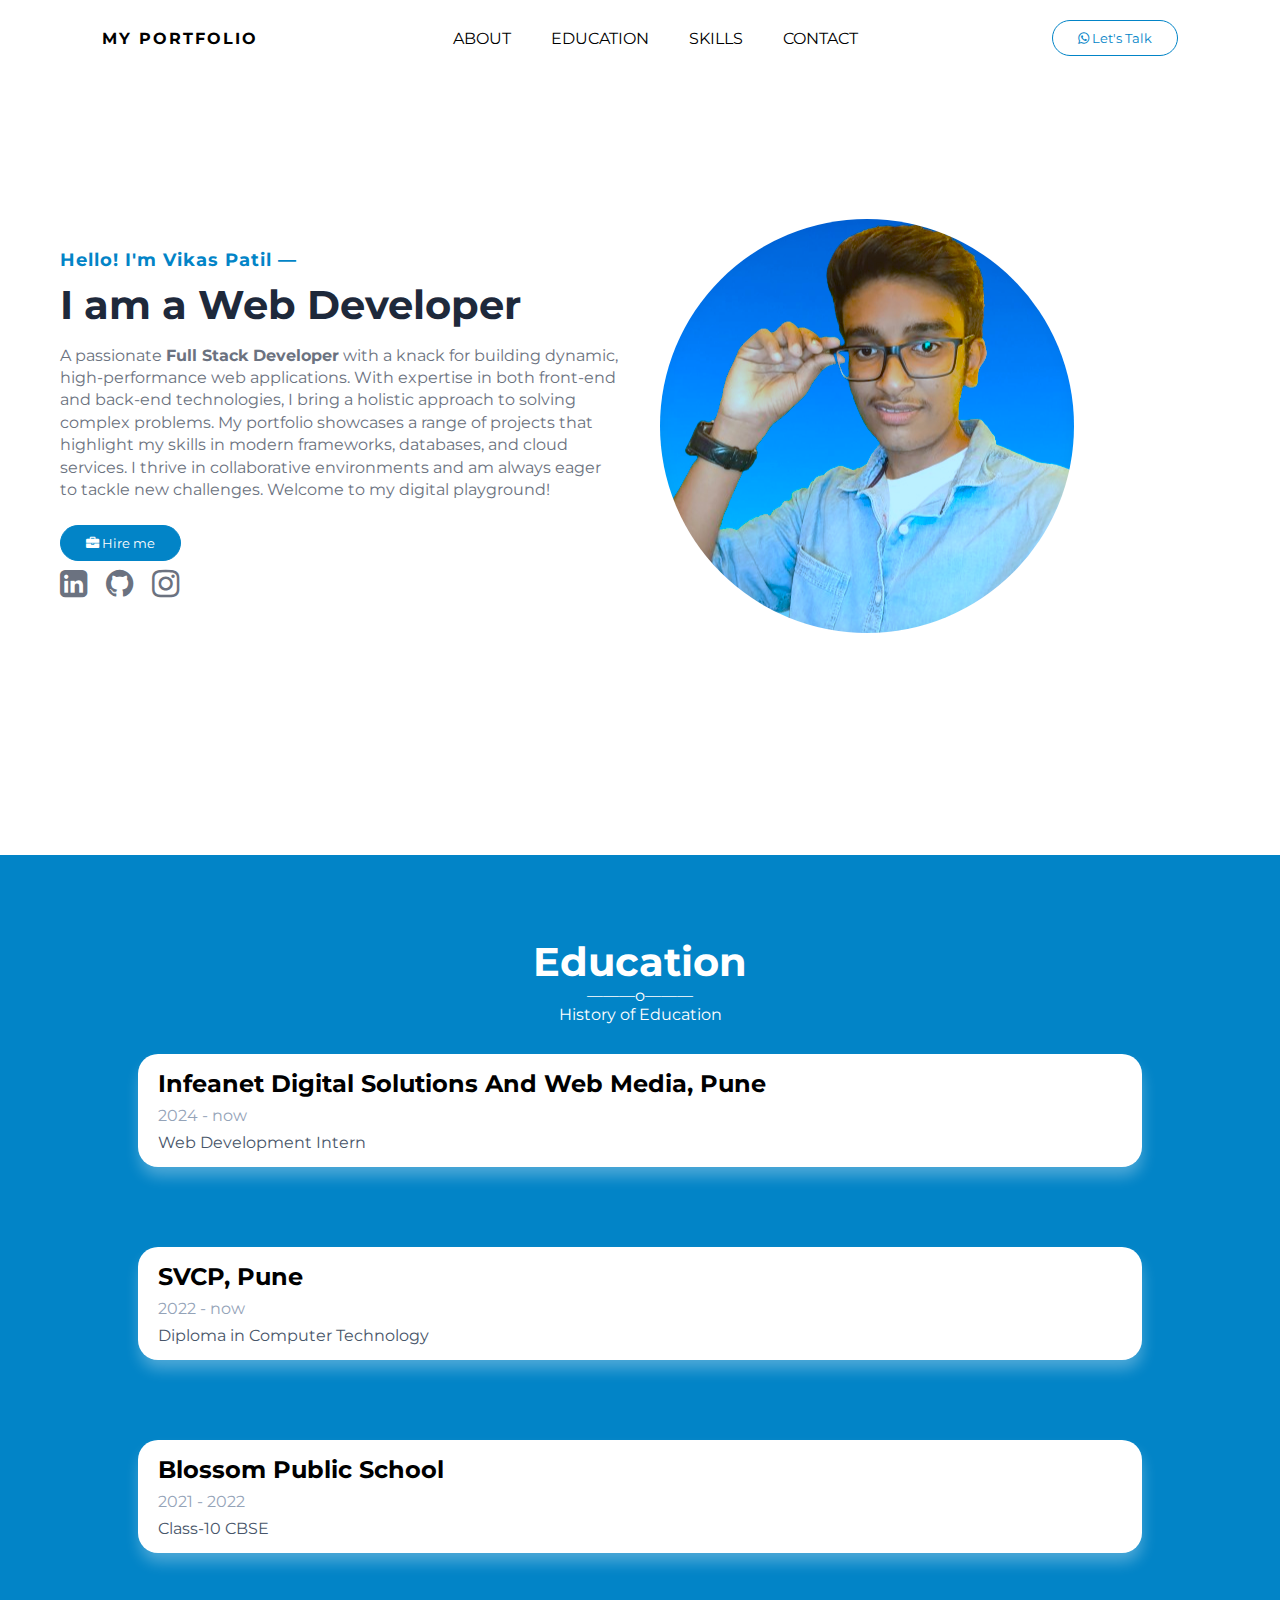
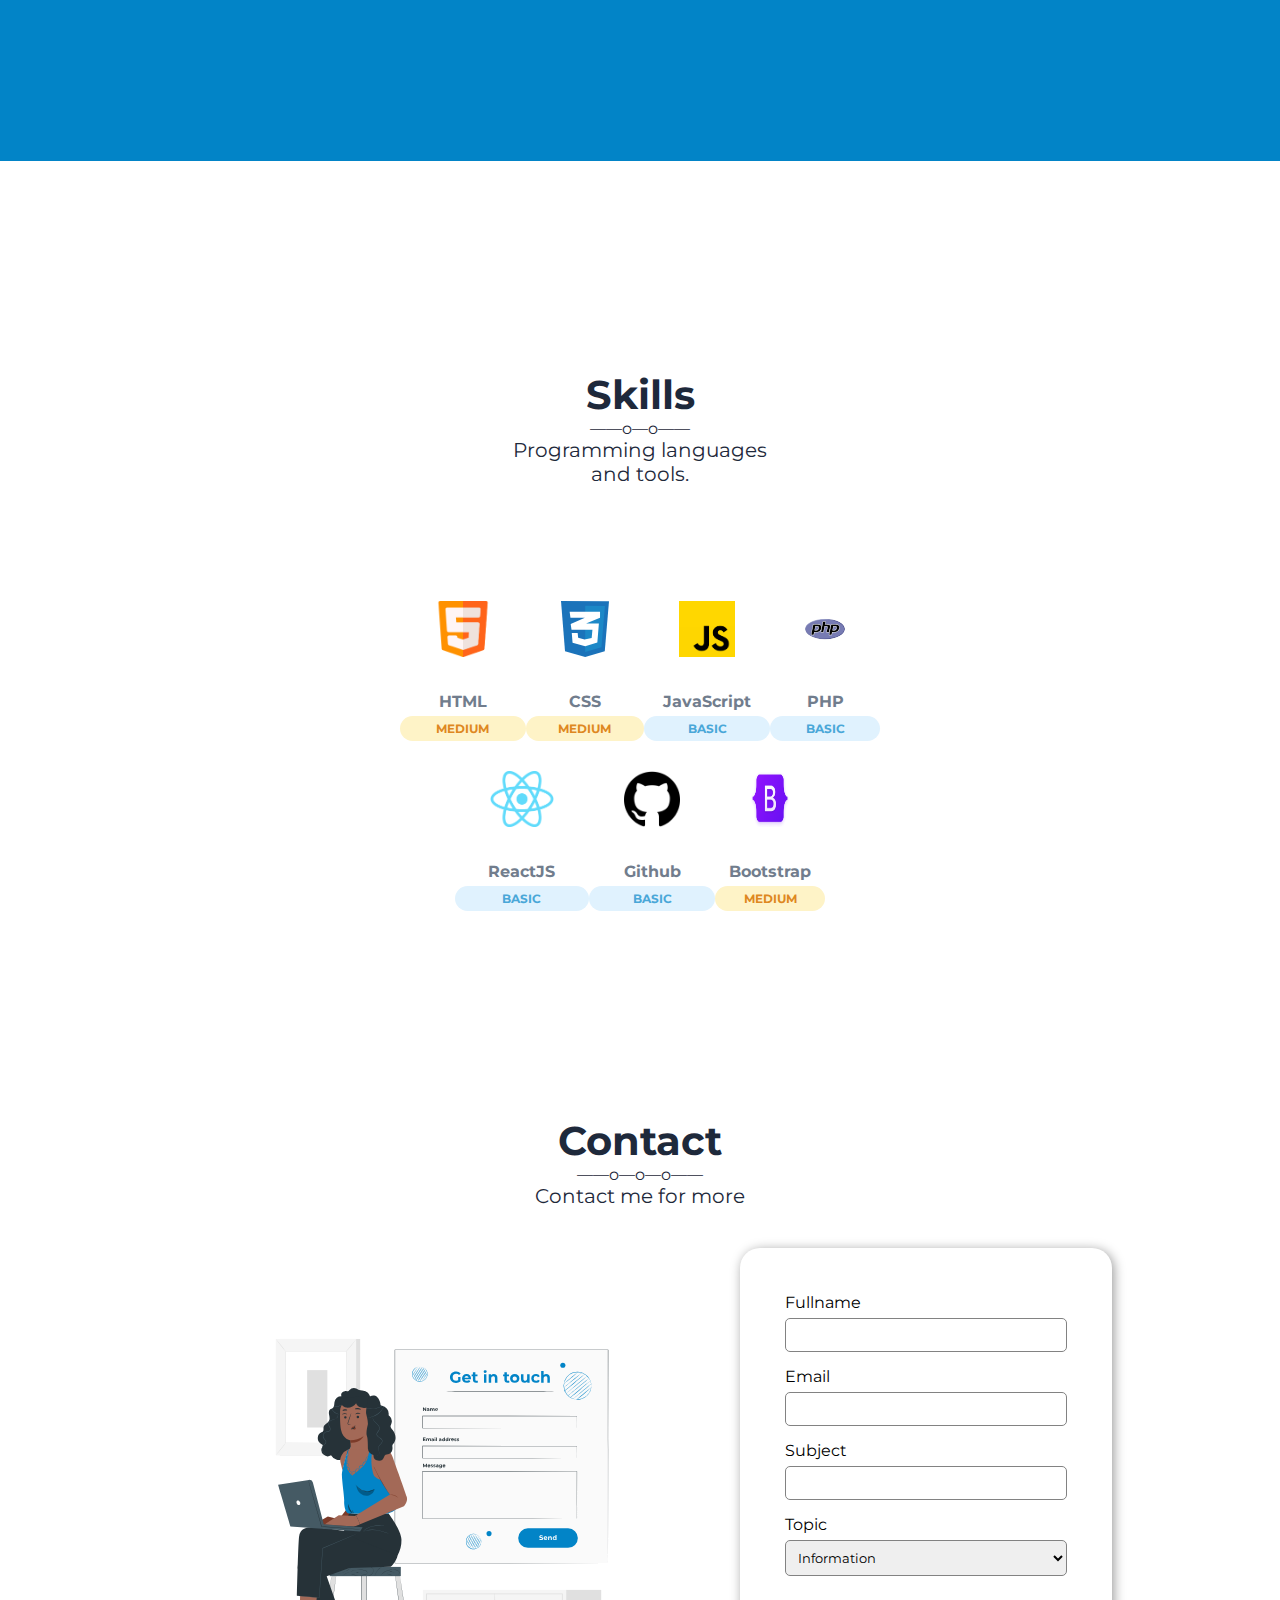
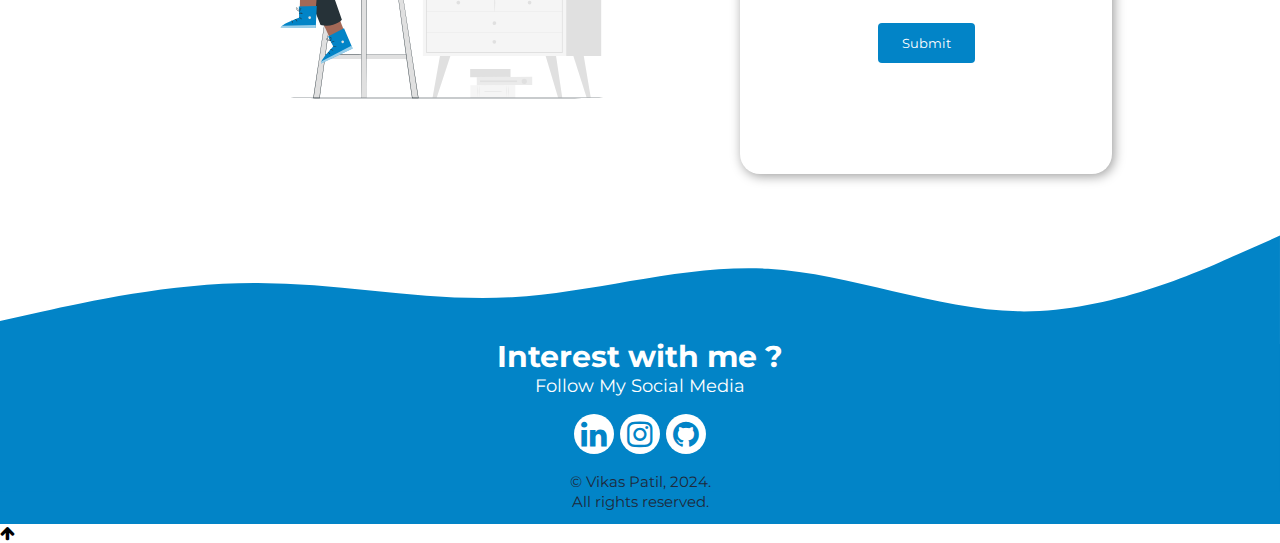
<file: index.html>
<!DOCTYPE html>
<html lang="en">
  <head>
    <meta charset="UTF-8" />
    <meta name="viewport" content="width=device-width, initial-scale=1.0" />
    <title>My Portfolioo</title>
    <link rel="stylesheet"  href="style5.css">
    <link rel="stylesheet" href="https://cdnjs.cloudflare.com/ajax/libs/font-awesome/4.7.0/css/font-awesome.min.css">
    
  </head>
  <body>
    <header>
      <h4 class="logo"><a href="">My Portfolio</a></h4>
      <nav>
        <ul class="nav_links">
          <li><a href="#about">About</a></li>
          <li><a href="#education">Education</a></li>
          <li><a href="#skill">Skills</a></li>
          <li><a href="#contact">Contact</a></li>
        </ul>
      </nav>
      <a
        class="nav_btn"
        target="_blank"
        href="https://wa.me/qr/L3XDJ7US7GLWH1"
      >
        <button><i class="fa fa-whatsapp"></i> Let's Talk</button>
      </a>
    </header>

    <!-- About Section -->
   <section id="about">
    <div class="about-container">
        <div class="about-info">
            <h3><span>Hello! I'm Vikas Patil —</span></h3>
            <h1>I am a Web Developer</h1>
            <p>
                A passionate <b>Full Stack Developer</b> with a knack for building dynamic, high-performance web applications. 
                With expertise in both front-end and back-end technologies, I bring a holistic approach to solving complex problems. 
                My portfolio showcases a range of projects that highlight my skills in modern frameworks, databases, and cloud services. 
                I thrive in collaborative environments and am always eager to tackle new challenges. Welcome to my digital playground!
            </p>
            <a class="about_btn" href="mailto:patil.vikas6306@gmail.com">
                <button><i class="fa fa-briefcase"></i> Hire me</button>
            </a>
            <div class="about-icons">
                <a href="https://www.linkedin.com/in/vikas-patil-2739512ab" target="_blank">
                    <i class="fa fa-linkedin-square"></i>
                </a>
                <a href="https://github.com/vikaspatil06" target="_blank">
                    <i class="fa fa-github"></i>
                </a>
                <!-- <a href="#" target="_blank">
                    <i class="fa fa-facebook-square"></i> -->
                </a>
                <a href="https://www.instagram.com/_vikass.patil_/" target="_blank">
                    <i class="fa fa-instagram"></i>
                </a>
            </div>
        </div>

        <div class="img_about">
            <img src="assets/Image4.png" alt="about img" />
        </div>
    </div>

    </section>

    <!-- Education Section -->
    <section id="education">
      <div class="education">
        <div class="edu-title">
          <h1>Education</h1>
          <span>———o———</span>
          <p>History of Education</p>
        </div>

        <div class="row">

          <div class="col1">
            <h2>Infeanet Digital Solutions And Web Media, Pune</h2>
            <p class="date-edu">2024 - now</p>
            <p class="desc-edu">Web Development Intern </p>
          </div>

          <div class="col2">
            <h2>SVCP, Pune</h2>
            <p class="date-edu">2022 - now</p>
            <p class="desc-edu">Diploma in Computer Technology</p>
          </div>

          <div class="col3">
            <h2>Blossom Public School</h2>
            <p class="date-edu">2021 - 2022</p>
            <p class="desc-edu">Class-10 CBSE</p>
          </div>
        </div>

      </div>
    </section>

    <!-- Skills Section -->
    <section id="skill">
      <div class="skill">
        <div class="skill-title">
          <h1>Skills</h1>
          <span>——o—o——</span>
          <p>Programming languages<br />and tools.</p>
        </div>

        <div class="flex-wrapper">
          <div class="items flex-grid">
            <div class="d-col-1 t-col-4 m-col-12">
              <img src="assets/html.png" alt="" />
              <p>HTML</p>
              <p class="medium">medium</p>
            </div>
            <div class="d-col-1 t-col-4 m-col-12">
              <img src="assets/css.svg" alt="" />
              <p>CSS</p>
              <p class="medium">medium</p>
            </div>
            <div class="d-col-1 t-col-4 m-col-12">
              <img src="assets/js.png" alt="" />
              <p>JavaScript</p>
              <p class="basic">basic</p>
            </div>
            <div class="d-col-1 t-col-4 m-col-12">
              <img src="assets/php.svg" alt="" width="80" />
              <p>PHP</p>
              <p class="basic">basic</p>
            </div>
            
          </div>

          <div class="items flex-grid">
            
            <div class="d-col-1 t-col-4 m-col-12">
              <img src="assets/reactjs.png" alt="" />
              <p>ReactJS</p>
              <p class="basic">basic</p>
            </div>
            
            <div class="d-col-1 t-col-4 m-col-12">
              <img src="assets/github.png" alt="" />
              <p>Github</p>
              <p class="basic">basic</p>
            </div>

             <div class="d-col-1 t-col-4 m-col-12">
              <img src="assets/bootstrap.png" alt="" width="80" />
              <p>Bootstrap</p>
              <p class="medium">medium</p>
            </div>
      
          </div>
        </div>
      </div>
    </section>

    <!-- Contact Section -->
    <section id="contact">
      <div class="contact">
        <div class="contact-title">
          <h1>Contact</h1>
          <span>——o—o—o——</span>
          <p>Contact me for more</p>
        </div>
      </div>

      <div class="row">
        <div class="col left">
          <img src="assets/img-form.svg" alt="" />
        </div>

        <div class="col right">
          <form action="javascript:" method="post">
            <label for="name">Fullname</label>
            <input type="text" name="name" id="name" />
            <label for="email">Email</label>
            <input type="email" name="email" id="email" />
            <label for="subject">Subject</label>
            <input type="text" name="subject" id="subject" />
            <label for="topic">Topic</label>
            <select name="topic" id="topic">
              <option value="information">Information</option>
              <option value="feedback">Feedback</option>
              <option value="other">Others</option>
            </select>

            <!-- <textarea name="subject" id="subject" cols="10" rows="5"></textarea> -->

            <div class="btn-form">
              <input type="submit" name="submit" id="submit" value="Submit" />
            </div>
          </form>
        </div>
      </div>
    </section>

    <!-- Footer -->
    <footer>
      <div class="wave">
        <svg xmlns="http://www.w3.org/2000/svg" viewBox="0 0 1440 320">
          <path
            fill="#0284c7"
            fill-opacity="1"
            d="M0,128L48,117.3C96,107,192,85,288,85.3C384,85,480,107,576,101.3C672,96,768,64,864,69.3C960,75,1056,117,1152,117.3C1248,117,1344,75,1392,53.3L1440,32L1440,320L1392,320C1344,320,1248,320,1152,320C1056,320,960,320,864,320C768,320,672,320,576,320C480,320,384,320,288,320C192,320,96,320,48,320L0,320Z"
          ></path>
        </svg>
      </div>

      <div class="foot-content">
        <p>Interest with me ?</p>
        <p>Follow My Social Media</p>

        <div class="social-icons">
          <a href="https://www.linkedin.com/in/vikas-patil-2739512ab" target="_blank">
            <i class="fa fa-linkedin"></i>
          </a>
          <a href="https://www.instagram.com/_vikass.patil_?igsh=MW84MWI5c3ZpODQwYw==" target="_blank">
            <i class="fa fa-instagram"></i>
          </a>
          <a href="https://github.com/vikaspatil06" target="_blank">
            <i class="fa fa-github"></i>
          </a>
        </div>

        <div class="createby">
          <p>&copy; Vikas Patil, 2024.</p>
          <p>All rights reserved.</p>
        </div>
      </div>
    </footer>

    <div id="scrool-up">
      <a href="#about">
        <i class="fa fa fa-arrow-up"></i>
      </a>
    </div>

     <script>
      window.addEventListener('scroll', function () {
        const header = document.querySelector('header');
        header.classList.toggle('sticky', window.scrollY > 0);
      });
    </script>

  </body>
</html>
</file>
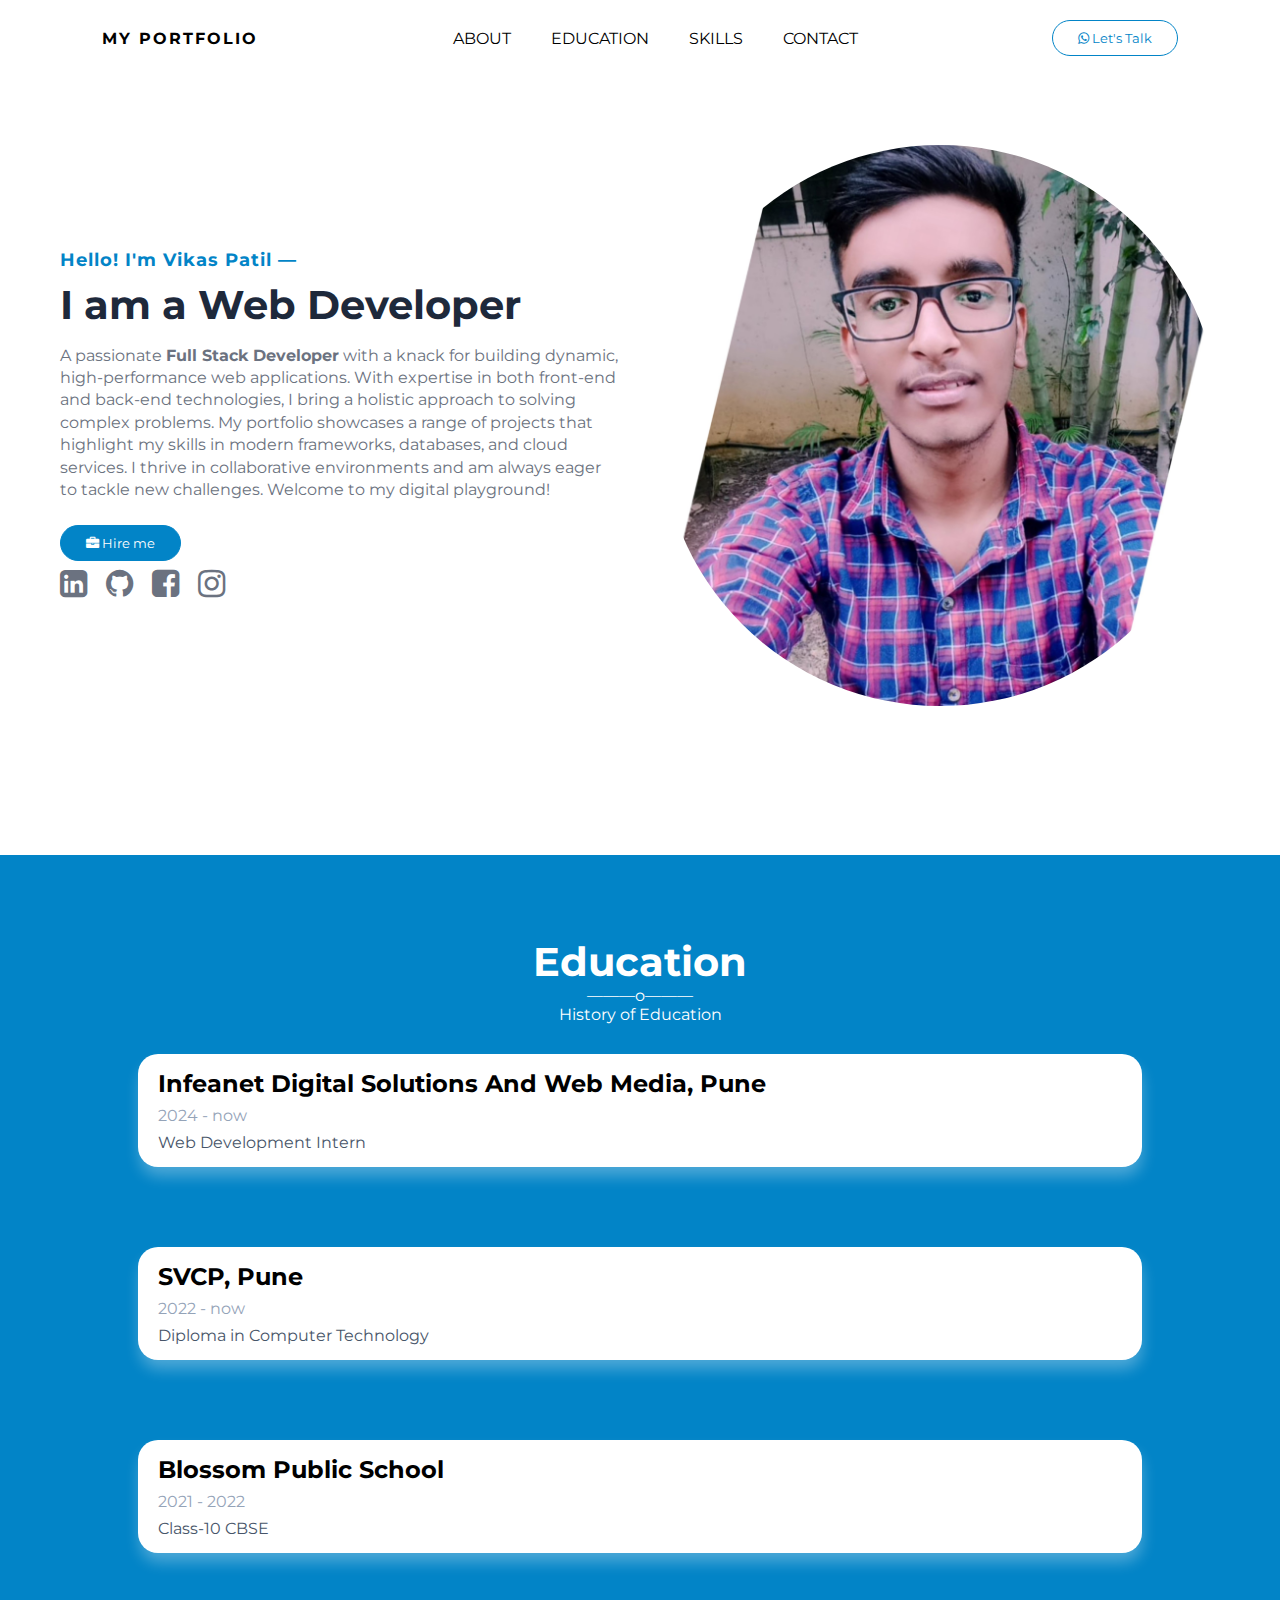
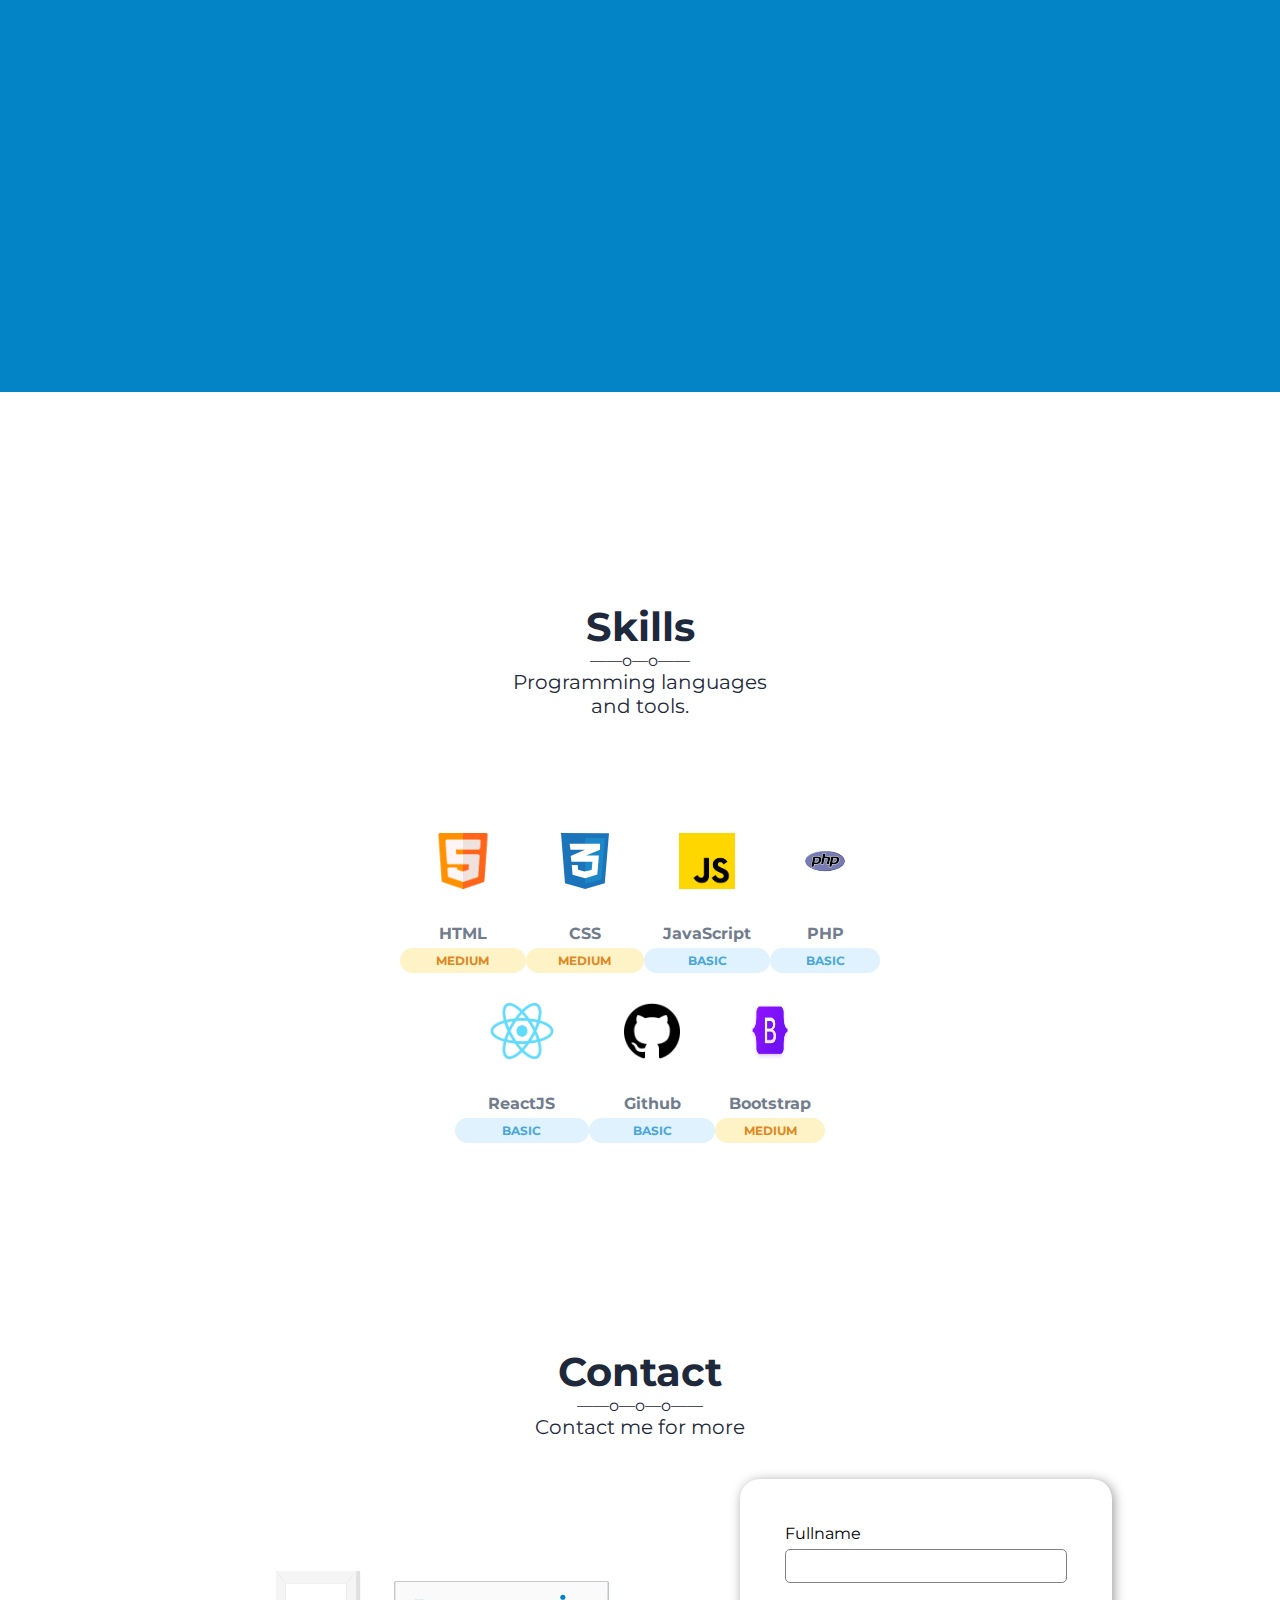
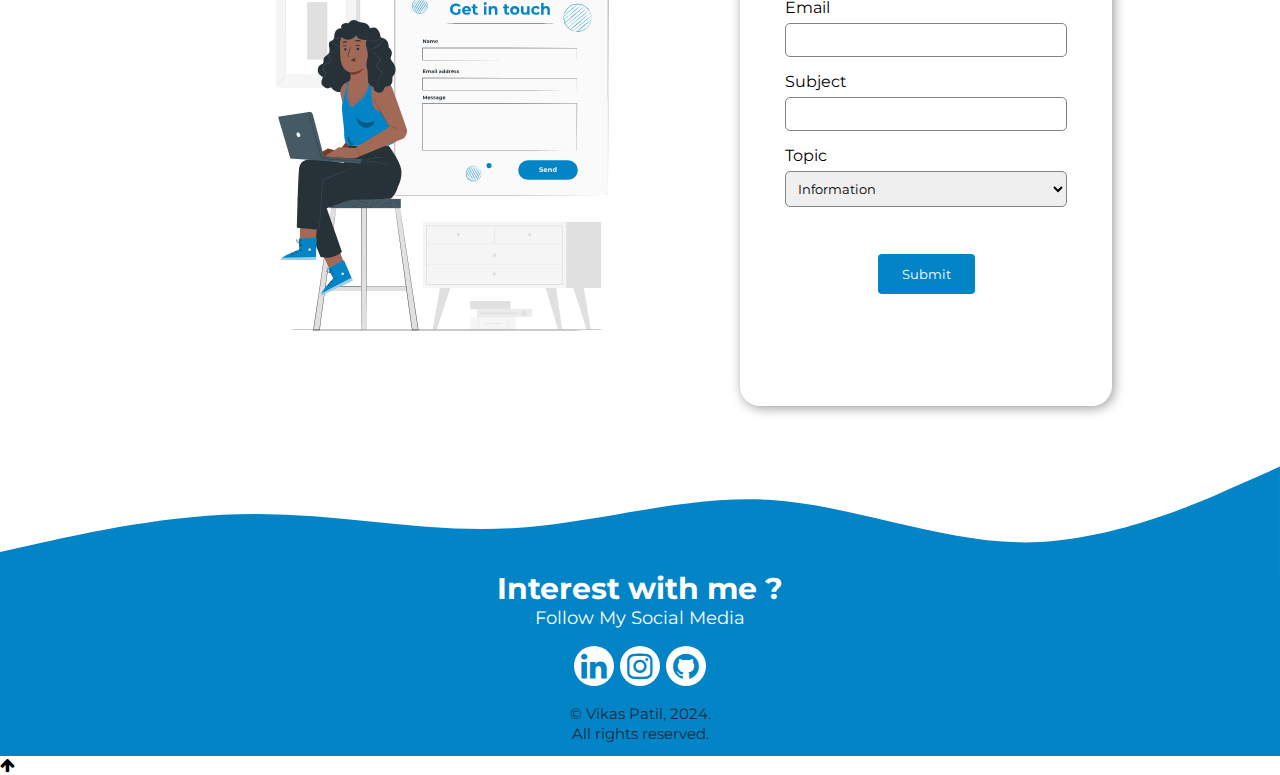
<file: portfolio5.html>
<!DOCTYPE html>
<html lang="en">
  <head>
    <meta charset="UTF-8" />
    <meta name="viewport" content="width=device-width, initial-scale=1.0" />
    <title>My Portfolioo</title>
    <link rel="icon" type="image/x-icon" href="/assets/fav-icon.jpg" />
    <link rel="stylesheet" href="style5.css" />
    <link
      rel="stylesheet"
      href="https://cdnjs.cloudflare.com/ajax/libs/font-awesome/4.7.0/css/font-awesome.min.css"
    />
  </head>
  <body>
    <header>
      <h4 class="logo"><a href="">My Portfolio</a></h4>
      <nav>
        <ul class="nav_links">
          <li><a href="#about">About</a></li>
          <li><a href="#education">Education</a></li>
          <li><a href="#skill">Skills</a></li>
          <li><a href="#contact">Contact</a></li>
        </ul>
      </nav>
      <a
        class="nav_btn"
        target="_blank"
        href=""
      >
        <button><i class="fa fa-whatsapp"></i> Let's Talk</button>
      </a>
    </header>

    <!-- About Section -->
   <section id="about">
    <div class="about-container">
        <div class="about-info">
            <h3><span>Hello! I'm Vikas Patil —</span></h3>
            <h1>I am a Web Developer</h1>
            <p>
                A passionate <b>Full Stack Developer</b> with a knack for building dynamic, high-performance web applications. 
                With expertise in both front-end and back-end technologies, I bring a holistic approach to solving complex problems. 
                My portfolio showcases a range of projects that highlight my skills in modern frameworks, databases, and cloud services. 
                I thrive in collaborative environments and am always eager to tackle new challenges. Welcome to my digital playground!
            </p>
            <a class="about_btn" href="mailto:patil.vikas6306@gmail.com">
                <button><i class="fa fa-briefcase"></i> Hire me</button>
            </a>
            <div class="about-icons">
                <a href="https://www.linkedin.com/in/vikas-patil-2739512ab" target="_blank">
                    <i class="fa fa-linkedin-square"></i>
                </a>
                <a href="https://github.com/vikaspatil06" target="_blank">
                    <i class="fa fa-github"></i>
                </a>
                <a href="https://www.facebook.com/ismailhere.7/" target="_blank">
                    <i class="fa fa-facebook-square"></i>
                </a>
                <a href="https://www.instagram.com/muhh.ismail__/" target="_blank">
                    <i class="fa fa-instagram"></i>
                </a>
            </div>
        </div>

        <div class="img_about">
            <img src="assets/Image2.jpg" alt="about img" />
        </div>
    </div>

    </section>

    <!-- Education Section -->
    <section id="education">
      <div class="education">
        <div class="edu-title">
          <h1>Education</h1>
          <span>———o———</span>
          <p>History of Education</p>
        </div>

        <div class="row">

          <div class="col1">
            <h2>Infeanet Digital Solutions And Web Media, Pune</h2>
            <p class="date-edu">2024 - now</p>
            <p class="desc-edu">Web Development Intern </p>
          </div>

          <div class="col2">
            <h2>SVCP, Pune</h2>
            <p class="date-edu">2022 - now</p>
            <p class="desc-edu">Diploma in Computer Technology</p>
          </div>

          <div class="col3">
            <h2>Blossom Public School</h2>
            <p class="date-edu">2021 - 2022</p>
            <p class="desc-edu">Class-10 CBSE</p>
          </div>
        </div>

        <div class="wave">
          <svg xmlns="http://www.w3.org/2000/svg" viewBox="0 0 1440 320">
            <path
              fill="#0284c7"
              fill-opacity="1"
              d="M0,224L60,202.7C120,181,240,139,360,144C480,149,600,203,720,213.3C840,224,960,192,1080,197.3C1200,203,1320,245,1380,266.7L1440,288L1440,0L1380,0C1320,0,1200,0,1080,0C960,0,840,0,720,0C600,0,480,0,360,0C240,0,120,0,60,0L0,0Z"
            ></path>
          </svg>
        </div>
      </div>
    </section>

    <!-- Skills Section -->
    <section id="skill">
      <div class="skill">
        <div class="skill-title">
          <h1>Skills</h1>
          <span>——o—o——</span>
          <p>Programming languages<br />and tools.</p>
        </div>

        <div class="flex-wrapper">
          <div class="items flex-grid">
            <div class="d-col-1 t-col-4 m-col-12">
              <img src="assets/html.png" alt="" />
              <p>HTML</p>
              <p class="medium">medium</p>
            </div>
            <div class="d-col-1 t-col-4 m-col-12">
              <img src="assets/css.svg" alt="" />
              <p>CSS</p>
              <p class="medium">medium</p>
            </div>
            <div class="d-col-1 t-col-4 m-col-12">
              <img src="assets/js.png" alt="" />
              <p>JavaScript</p>
              <p class="basic">basic</p>
            </div>
            <div class="d-col-1 t-col-4 m-col-12">
              <img src="assets/php.svg" alt="" width="80" />
              <p>PHP</p>
              <p class="basic">basic</p>
            </div>
            
          </div>

          <div class="items flex-grid">
            
            <div class="d-col-1 t-col-4 m-col-12">
              <img src="assets/reactjs.png" alt="" />
              <p>ReactJS</p>
              <p class="basic">basic</p>
            </div>
            
            <div class="d-col-1 t-col-4 m-col-12">
              <img src="assets/github.png" alt="" />
              <p>Github</p>
              <p class="basic">basic</p>
            </div>

             <div class="d-col-1 t-col-4 m-col-12">
              <img src="assets/bootstrap.png" alt="" width="80" />
              <p>Bootstrap</p>
              <p class="medium">medium</p>
            </div>
      
          </div>
        </div>
      </div>
    </section>

    <!-- Contact Section -->
    <section id="contact">
      <div class="contact">
        <div class="contact-title">
          <h1>Contact</h1>
          <span>——o—o—o——</span>
          <p>Contact me for more</p>
        </div>
      </div>

      <div class="row">
        <div class="col left">
          <img src="assets/img-form.svg" alt="" />
        </div>

        <div class="col right">
          <!-- <h2>STT Terpadu Nurul Fikri</h2> -->
          <form action="javascript:" method="post">
            <label for="name">Fullname</label>
            <input type="text" name="name" id="name" />
            <label for="email">Email</label>
            <input type="email" name="email" id="email" />
            <label for="subject">Subject</label>
            <input type="text" name="subject" id="subject" />
            <label for="topic">Topic</label>
            <select name="topic" id="topic">
              <option value="information">Information</option>
              <option value="feedback">Feedback</option>
              <option value="other">Others</option>
            </select>

            <!-- <textarea name="subject" id="subject" cols="10" rows="5"></textarea> -->

            <div class="btn-form">
              <input type="submit" name="submit" id="submit" value="Submit" />
            </div>
          </form>
        </div>
      </div>
    </section>

    <!-- Footer -->
    <footer>
      <div class="wave">
        <svg xmlns="http://www.w3.org/2000/svg" viewBox="0 0 1440 320">
          <path
            fill="#0284c7"
            fill-opacity="1"
            d="M0,128L48,117.3C96,107,192,85,288,85.3C384,85,480,107,576,101.3C672,96,768,64,864,69.3C960,75,1056,117,1152,117.3C1248,117,1344,75,1392,53.3L1440,32L1440,320L1392,320C1344,320,1248,320,1152,320C1056,320,960,320,864,320C768,320,672,320,576,320C480,320,384,320,288,320C192,320,96,320,48,320L0,320Z"
          ></path>
        </svg>
      </div>

      <div class="foot-content">
        <p>Interest with me ?</p>
        <p>Follow My Social Media</p>

        <div class="social-icons">
          <a href="https://www.linkedin.com/in/vikas-patil-2739512ab" target="_blank">
            <i class="fa fa-linkedin"></i>
          </a>
          <a href="https://www.instagram.com/_vikass.patil_?igsh=MW84MWI5c3ZpODQwYw==" target="_blank">
            <i class="fa fa-instagram"></i>
          </a>
          <a href="https://github.com/vikaspatil06" target="_blank">
            <i class="fa fa-github"></i>
          </a>
        </div>

        <div class="createby">
          <p>&copy; Vikas Patil, 2024.</p>
          <p>All rights reserved.</p>
        </div>
      </div>
    </footer>

    <div id="scrool-up">
      <a href="#about">
        <i class="fa fa fa-arrow-up"></i>
      </a>
    </div>

  </body>
</html>
</file>
<file: style5.css>
@import url("https://fonts.googleapis.com/css?family=Montserrat:500");

* {
  box-sizing: border-box;
  margin: 0;
  padding: 0;
  font-family: "Montserrat", sans-serif;
  scroll-behavior: smooth;
}

body {
  background-color: #fff;
}

a{
  text-decoration: none;
   color: inherit;
}

header {
  position: fixed;
  top: 0;
  left: 0;
  width: 100%;
  display: flex;
  justify-content: space-between;
  align-items: center;
  padding: 20px 8%;
  transition: padding 1s, box-shadow 1s;
  z-index: 50;
  background-color: #fff;
}

header.sticky {
  padding: 19px 5%;
  box-shadow: 1px 1px 15px -3px rgba(39, 39, 39, 0.5);
}

header .logo a {
  font-weight: 700;
  color: black;
  font-size: 1em;
  text-transform: uppercase;
  letter-spacing: 2px;
  transition: 0.6s;
}

.nav_links {
  list-style: none;
  display: flex;
}

.nav_links li {
  padding: 0 20px;
}

.nav_links li a {
  transition: color 0.1s;
  text-transform: uppercase;
  color: black;
}

.nav_links li a:hover {
  color: rgb(169, 169, 169);
}

.nav_btn button {
  padding: 9px 25px;
  border-radius: 50px;
  cursor: pointer;
  transition: background-color 0.2s, color 0.2s, transform 0.3s;
  color: #0284c7;
  border: 1px solid #0284c7;
  background-color: #fff;
}

.nav_btn button:hover {
  background-color: #0284c7;
  color: #fff;
  transform: scale(1.05);
}

/* About Section */
#about {
  display: flex;
  justify-content: center;
  align-items: center;
  padding: 40px;
  width: 100%;
  height: 95vh;
  position: relative;
}

.about-container {
  display: flex;
  justify-content: space-between;
  align-items: center;
  max-width: 1200px;
  margin: 0 auto;
}

.about-info, .img_about {
  flex: 1;
  padding: 20px;
  box-sizing: border-box;
}

.img_about img {
  max-width: 100%;
  height: auto;
  border-radius: 50%;
}

#about h1 {
  font-size: 40px;
  color: #1e293b;
  margin: 0.5rem 0 1rem 0;
}

#about h3 {
  font-size: 18px;
  letter-spacing: 1px;
  line-height: 24px;
  color: #0284c7;
}

#about p {
  font-size: 16px;
  color: #6b7280;
  margin-bottom: 1.5rem;
  line-height: 1.4;
}

.about_btn button {
  padding: 9px 25px;
  border-radius: 50px;
  cursor: pointer;
  transition: background-color 0.4s, transform 0.4s;
  border: 1px solid #0284c7;
  color: #fff;
  background-color: #0284c7;
}

.about_btn button:hover {
  background-color: #0497e0;
  transform: scale(1.1);
}

.about-info .about-icons {
  display: flex;
  justify-content: start;
  margin-left: -10px;
}

.about-info .about-icons a {
  width: 40px;
  height: 40px;
  display: flex;
  justify-content: center;
  align-items: center;
  margin: 3px;
}

.about-info .about-icons i {
  font-size: 32px;
  color: #6b7280;
  transition: color 0.1s, transform 0.2s;
}

.about-info .about-icons i:hover {
  color: #7e8187;
  transform: scale(1.1);
}

/* Education Section */
.education {
  padding: 2% 10% 10%;
  background-color: #0284c7;
}

.edu-title {
  margin: 30px 50px;
  text-align: center;
  color: #fff;
}

.edu-title h1 {
  font-size: 40px;
  margin-top: 3.5rem;
}

.date-edu {
  padding: 8px 0;
  font-size: 16px;
  color: #94a3b8;
}

.desc-edu {
  color: #475569;
}

.col1, .col2, .col3 {
  flex: 47%;
  background-color: #fff;
  border-radius: 20px;
  padding: 15px 20px;
  margin: 10px;
  margin-bottom: 5rem;
  box-shadow: 1px 10px 15px -1px rgba(255, 255, 255, 0.3);
  transition: transform 0.2s, box-shadow 0.2s;
}

.col1:hover, .col2:hover, .col3:hover {
  transform: scale(1.03);
  box-shadow: 1px 10px 15px -1px rgba(255, 255, 255, 0.6);
}

/* Skill Section */
.skill {
  padding: 2% 10% 10%;
  margin: 10% 0 0;
  background-color: #fff;
}

.skill-title {
  color: #1e293b;
  text-align: center;
}

.skill-title h1 {
  font-size: 40px;
  margin-top: 3.5rem;
}

.skill-title p {
  font-size: 20px;
}

.flex-wrapper {
  margin: 5rem 0 0;
}

.flex-grid {
  display: flex;
  justify-content: center;
  text-align: center;
}

.items img {
  height: 6rem;
  display: block;
  margin: 15px;
  padding: 20px;
}

.items p {
  color: #717d8d;
  font-weight: bold;
  margin-top: 10px;
  margin-bottom: -5px;
}

.items .medium {
  background-color: #fef3c7;
  padding: 5px;
  font-size: 12px;
  border-radius: 15px;
  font-weight: bold;
  color: #de8821;
  text-transform: uppercase;
}

.items .basic {
  background-color: #e0f2fe;
  padding: 5px;
  font-size: 12px;
  border-radius: 15px;
  font-weight: bold;
  color: #49a7d8;
  text-transform: uppercase;
}

/* Contact Section */
.contact {
  padding: 2% 10% 0%;
  background-color: #fff;
}

.contact-title {
  color: #1e293b;
  text-align: center;
}

.contact-title h1 {
  font-size: 40px;
  margin-top: 3.5rem;
}

.contact-title p {
  font-size: 20px;
}

#contact .row {
  margin: 30px;
  padding: 0 10% 5rem;
  display: flex;
}

#contact .col {
  padding: 10px;
  margin: 10px;
}

#contact .left {
  width: 60%;
}

#contact .right {
  width: 40%;
  background-color: #ffffff;
  box-shadow: 2px 2px 12px rgba(0, 0, 0, 0.4);
  border-radius: 20px;
  padding: 45px;
}

#contact img {
  width: 400px;
  display: block;
  margin: 10% auto;
}

input[type="text"], input[type="email"], select, textarea {
  width: 100%;
  padding: 8px;
  border: 1px solid #828282;
  border-radius: 5px;
  box-sizing: border-box;
  margin: 6px 0 15px 0;
}

input[type="submit"] {
  background-color: #0284c7;
  color: white;
  padding: 12px 24px;
  border: none;
  border-radius: 4px;
  cursor: pointer;
  text-align: center;
  transition: background-color 0.2s, box-shadow 0.2s, transform 0.1s;
}

input[type="submit"]:hover {
  background-color: #0497e0;
  box-shadow: 2px 2px 12px rgba(0, 0, 0, 0.3);
  transform: scale(1.05);
}

.btn-form {
  text-align: center;
  margin-top: 2rem;
}

/* Footer Section */

footer {
  display: flex;
  flex-direction: column;
  align-items: center;
  justify-content: center;
  position: relative;
  text-align: center;
  background-color: #0284c7;
  margin-top: 5rem;
}

footer .wave {
  position: absolute;
  bottom: 0;
  width: 100%;
  z-index: 0;
  transform: translateY(-10%);
}

.foot-content p:nth-child(1) {
  font-size: 30px;
  font-weight: bold;
  color: #fff;
  z-index: 1;
  position: relative;
  line-height: 25px;
}

.foot-content p:nth-child(2) {
  position: relative;
  line-height: 25px;
  font-size: 18px;
  color: #fff;
  z-index: 1;
  margin-top: 5px;
}

.social-icons {
  padding: 12px 0;
  display: flex;
  justify-content: center;
  z-index: 1;
  position: relative;
  text-align: center;
}

.social-icons a {
  width: 40px;
  height: 40px;
  display: flex;
  justify-content: center;
  align-items: center;
  margin: 3px;
  background-color: #fff;
  border-radius: 50%;
}

.social-icons i {
  font-size: 30px;
  color: #0284c7;
  transition: 0.1s;
}

.social-icons i:hover {
  color: #0196e0;
}

.social-icons a:hover {
  background-color: #ffffff;
  box-shadow: 2px 2px 12px rgba(0, 0, 0, 0.2);
}

.createby p:nth-child(1) {
  font-size: 15px;
  color: #1e293b;

  font-weight: unset;
}

.createby p:nth-child(2) {
  font-size: 15px;
  margin: -5px 0 10px;
  font-weight: unset;
  color: #1e293b;
}

#scrool-up.srcl i {
  position: fixed;
  bottom: 0;
  right: 0;
  margin: 10px;
  padding: 10px;
  font-size: 30px;
  background-color: #334155af;
  transition: 0.2s;
  box-shadow: 2px 2px 12px rgba(0, 0, 0, 0.5);
  color: #fff;
  border-radius: 10px;
  z-index: 99;
  cursor: pointer;
}

@media screen and (min-width: 1681px) {
  .resolution {
    display: block;
    text-align: center;
    position: fixed;
    bottom: 1%;
    right: 1%;
    z-index: 999;
    background-color: rgb(247, 231, 6);
    padding: 2rem 5rem;
    box-shadow: 1px 10px 15px 10px rgba(169, 169, 169, 0.5);
  }

  .resolution h1 {
    margin-bottom: 1rem;
    color: #d70707;
  }

  .resolution p {
    font-size: 25px;
    color: #ff0707;
  }

  .resolution h1 span {
    font-style: italic;
  }
}

@media screen and (max-width: 1289px) {
  .resolution {
    display: block;
    text-align: center;
    position: fixed;
    bottom: 1%;
    right: 1%;
    z-index: 999;
    background-color: rgb(247, 231, 6);
    padding: 2rem 5rem;
    box-shadow: 1px 10px 15px 10px rgba(169, 169, 169, 0.5);
  }

  .resolution h1 {
    margin-bottom: 1rem;
    color: #d70707;
  }

  .resolution p {
    font-size: 25px;
    color: #ff0707;
  }

  .resolution h1 span {
    font-style: italic;
  }
</file>
